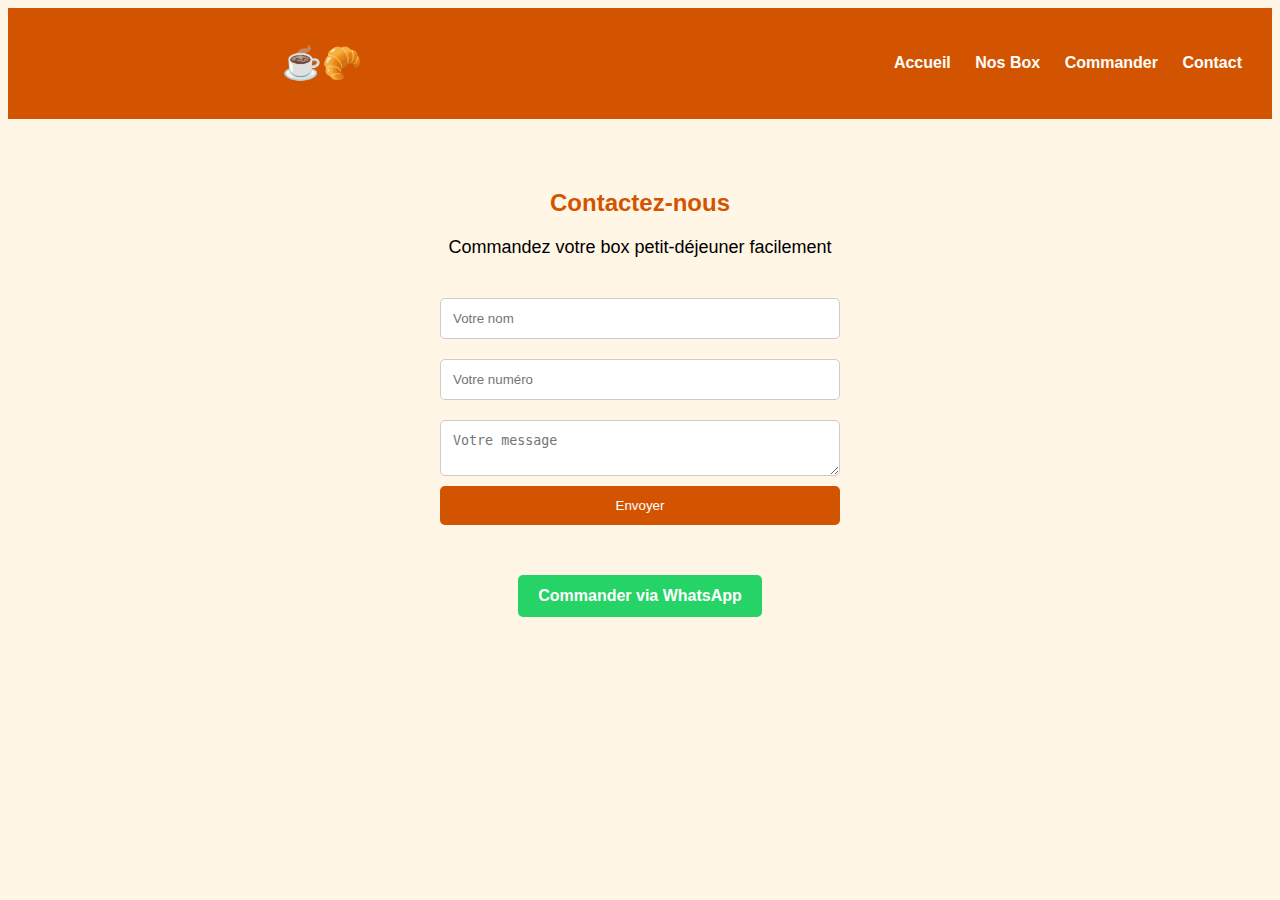
<file: contact.html>
<!DOCTYPE html>
<html lang="fr">
<head>
    <meta name="viewport" content="width=device-width, initial-scale=1.0">

    <meta charset="UTF-8">
    <title>Contact | Délice du Matin</title>
    <link rel="stylesheet" href="style.css">
</head>
<body>

    <!-- MENU -->
    <header>
        <h1>Délice du Matin ☕🥐</h1>
        <nav>
            <a href="index.html">Accueil</a>
            <a href="#">Nos Box</a>
            <a href="#">Commander</a>
            <a href="contact.html">Contact</a>
        </nav>
    </header>

    <!-- CONTACT -->
    <section class="contact">
        <h2>Contactez-nous</h2>
        <p>Commandez votre box petit-déjeuner facilement</p>

        <form>
            <input type="text" placeholder="Votre nom" required>
            <input type="tel" placeholder="Votre numéro" required>
            <textarea placeholder="Votre message"></textarea>
            <button type="submit">Envoyer</button>
        </form>

        <a class="whatsapp" href="https://wa.me/22584080254" target="_blank">
            Commander via WhatsApp
        </a>
    </section>

</body>
</html>
</file>
<file: style.css>
body {
    background-color: #fff6e5;
    font-family: Arial, sans-serif;
    text-align: center;
}

h1 {
    color: #d35400;
}

p {
    font-size: 18px;
}
/* MENU */
header {
    background-color: #d35400;
    color: white;
    padding: 15px 30px;
    display: flex;
    justify-content: space-between;
    align-items: center;
}

nav a {
    color: white;
    text-decoration: none;
    margin-left: 20px;
    font-weight: bold;
}

nav a:hover {
    text-decoration: underline;
}

/* SECTION PRINCIPALE */
.hero {
    padding: 60px;
    background-color: #fff6e5;
    text-align: center;
}

/* PAGE CONTACT */
.contact {
    padding: 50px;
    text-align: center;
}

.contact h2 {
    color: #d35400;
}

form {
    max-width: 400px;
    margin: 30px auto;
    display: flex;
    flex-direction: column;
}

input, textarea {
    padding: 12px;
    margin: 10px 0;
    border: 1px solid #ccc;
    border-radius: 5px;
}

button {
    background-color: #d35400;
    color: white;
    padding: 12px;
    border: none;
    border-radius: 5px;
    cursor: pointer;
}

button:hover {
    background-color: #b84300;
}

.whatsapp {
    display: inline-block;
    margin-top: 20px;
    background-color: #25D366;
    color: white;
    padding: 12px 20px;
    text-decoration: none;
    border-radius: 5px;
    font-weight: bold;
}

/* ===== RESPONSIVE MOBILE ===== */


    

}
@media (max-width: 768px) {
    ...
}
@media (max-width: 768px) {

    header {
        flex-direction: column;
        align-items: center;
        text-align: center;
    }

    header h1 {
        margin-bottom: 10px;
        font-size: 22px;
    }

    nav {
        width: 100%;
        text-align: center;
    }

    nav a {
        display: block;
        width: 100%;
        padding: 10px 0;
        margin: 0;
        text-align: center;
        border-top: 1px solid rgba(255,255,255,0.3);
    }

    nav a:last-child {
        border-bottom: 1px solid rgba(255,255,255,0.3);
    }
}
</file>
